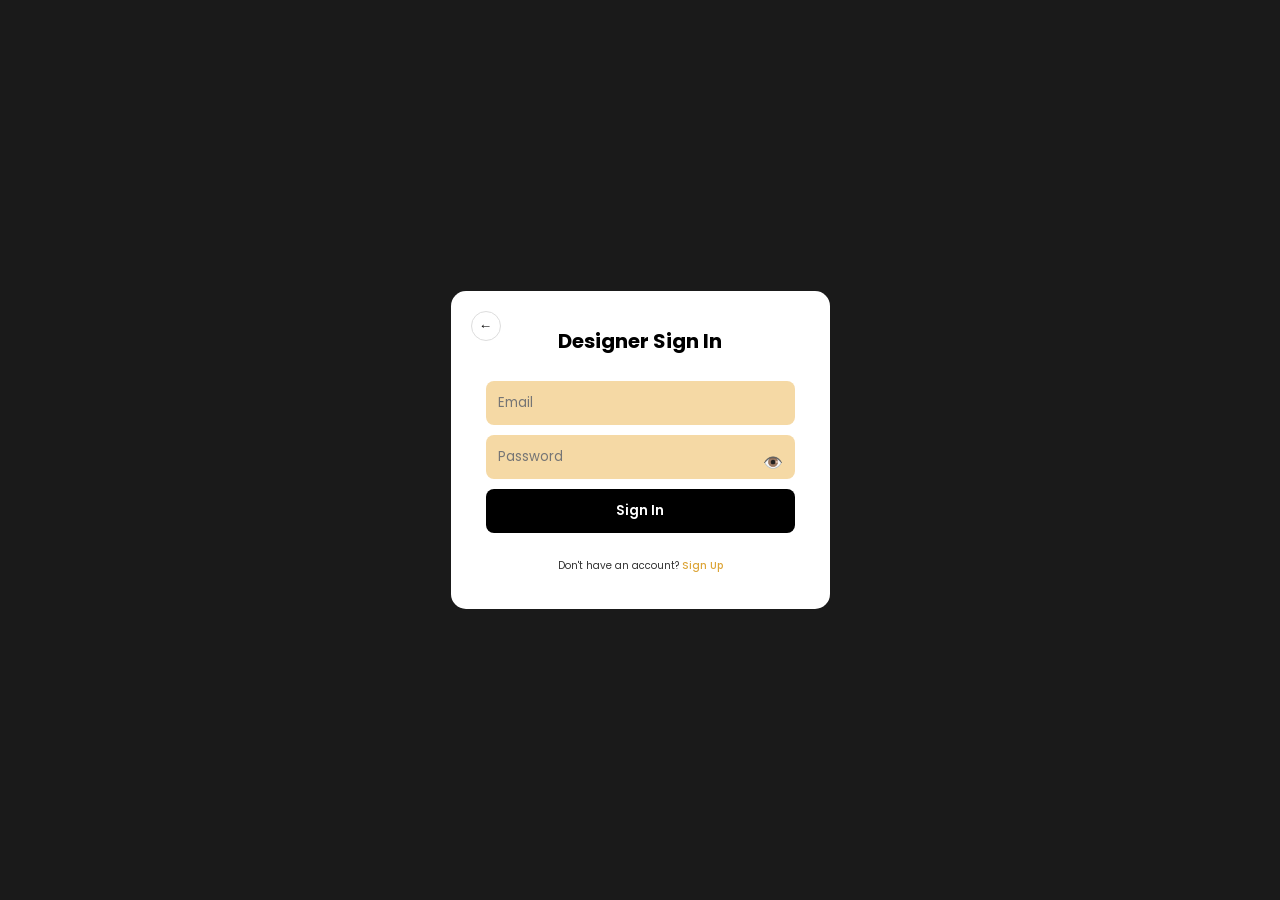
<file: pages/designersignin.html>
<!DOCTYPE html>
<html lang="en">
<head>
    <meta charset="UTF-8">
    <meta name="viewport" content="width=device-width, initial-scale=1.0">
    <title>Afritex | Designer Sign In</title>
    <link rel="stylesheet" href="../styles/designersignin.css">
    <link href="https://fonts.googleapis.com/css2?family=Poppins:wght@300;400;600&display=swap" rel="stylesheet">
</head>
<body>
    <div class="container">
        <div class="form-card">
            <button class="back-arrow" onclick="history.back()">←</button>
            <h2>Designer Sign In</h2>

            <form id="signinForm">
                <input type="email" id="email" placeholder="Email" required>
                <div class="password-wrapper">
                    <input type="password" id="password" placeholder="Password" required>
                    <span class="toggle-password" data-target="password">👁️</span>
                </div>
                <button type="submit" class="signin-btn">Sign In</button>
                
            </form>

            <p class="footer-text">Don't have an account? <a href="../pages/designersignup.html">Sign Up</a></p>
        </div>
    </div>

    <script src="../scripts/designersignin.js"></script>
</body>
</html>
</file>
<file: styles/designersignin.css>
* { box-sizing: border-box; font-family: 'Poppins', sans-serif; margin: 0; padding: 0; }

body { 
    background-color: #1a1a1a; 
    display: flex; justify-content: center; align-items: center; min-height: 100vh;
    padding: 20px;
}

.form-card {
    background: white;
    width: 100%; max-width: 450px;
    padding: 35px; border-radius: 15px;
    position: relative; text-align: center;
}

.back-arrow {
    position: absolute; top: 20px; left: 20px;
    background: none; border: 1px solid #ddd; border-radius: 50%; width: 30px; height: 30px; cursor: pointer;
}

h2 { font-size: 20px; margin-bottom: 25px; }

input {
    width: 100%; padding: 12px; margin-bottom: 10px;
    border: none; border-radius: 8px; background-color: #F5D9A5; color: #333;
}

.password-wrapper { position: relative; }
.password-wrapper input { padding-right: 40px; }
.toggle-password {
    position: absolute;
    right: 12px;
    top: 50%;
    transform: translateY(-50%);
    cursor: pointer;
    font-size: 16px;
    user-select: none;
}

.signin-btn {
    width: 100%; padding: 12px; background-color: black; color: white;
    border: none; border-radius: 8px; font-weight: 600; cursor: pointer; transition: 0.3s;
}

.signin-btn:hover { opacity: 0.8; }

.footer-text { margin-top: 25px; font-size: 10px; color: #333; }
.footer-text a { color: #DCA436; text-decoration: none; font-weight: 500; }

@media (max-width: 600px) {
    body { padding: 10px; }
    .form-card { padding: 20px; }
    h2 { font-size: 18px; }
    input { padding: 10px; }
    .signin-btn { padding: 10px; }
}
</file>
